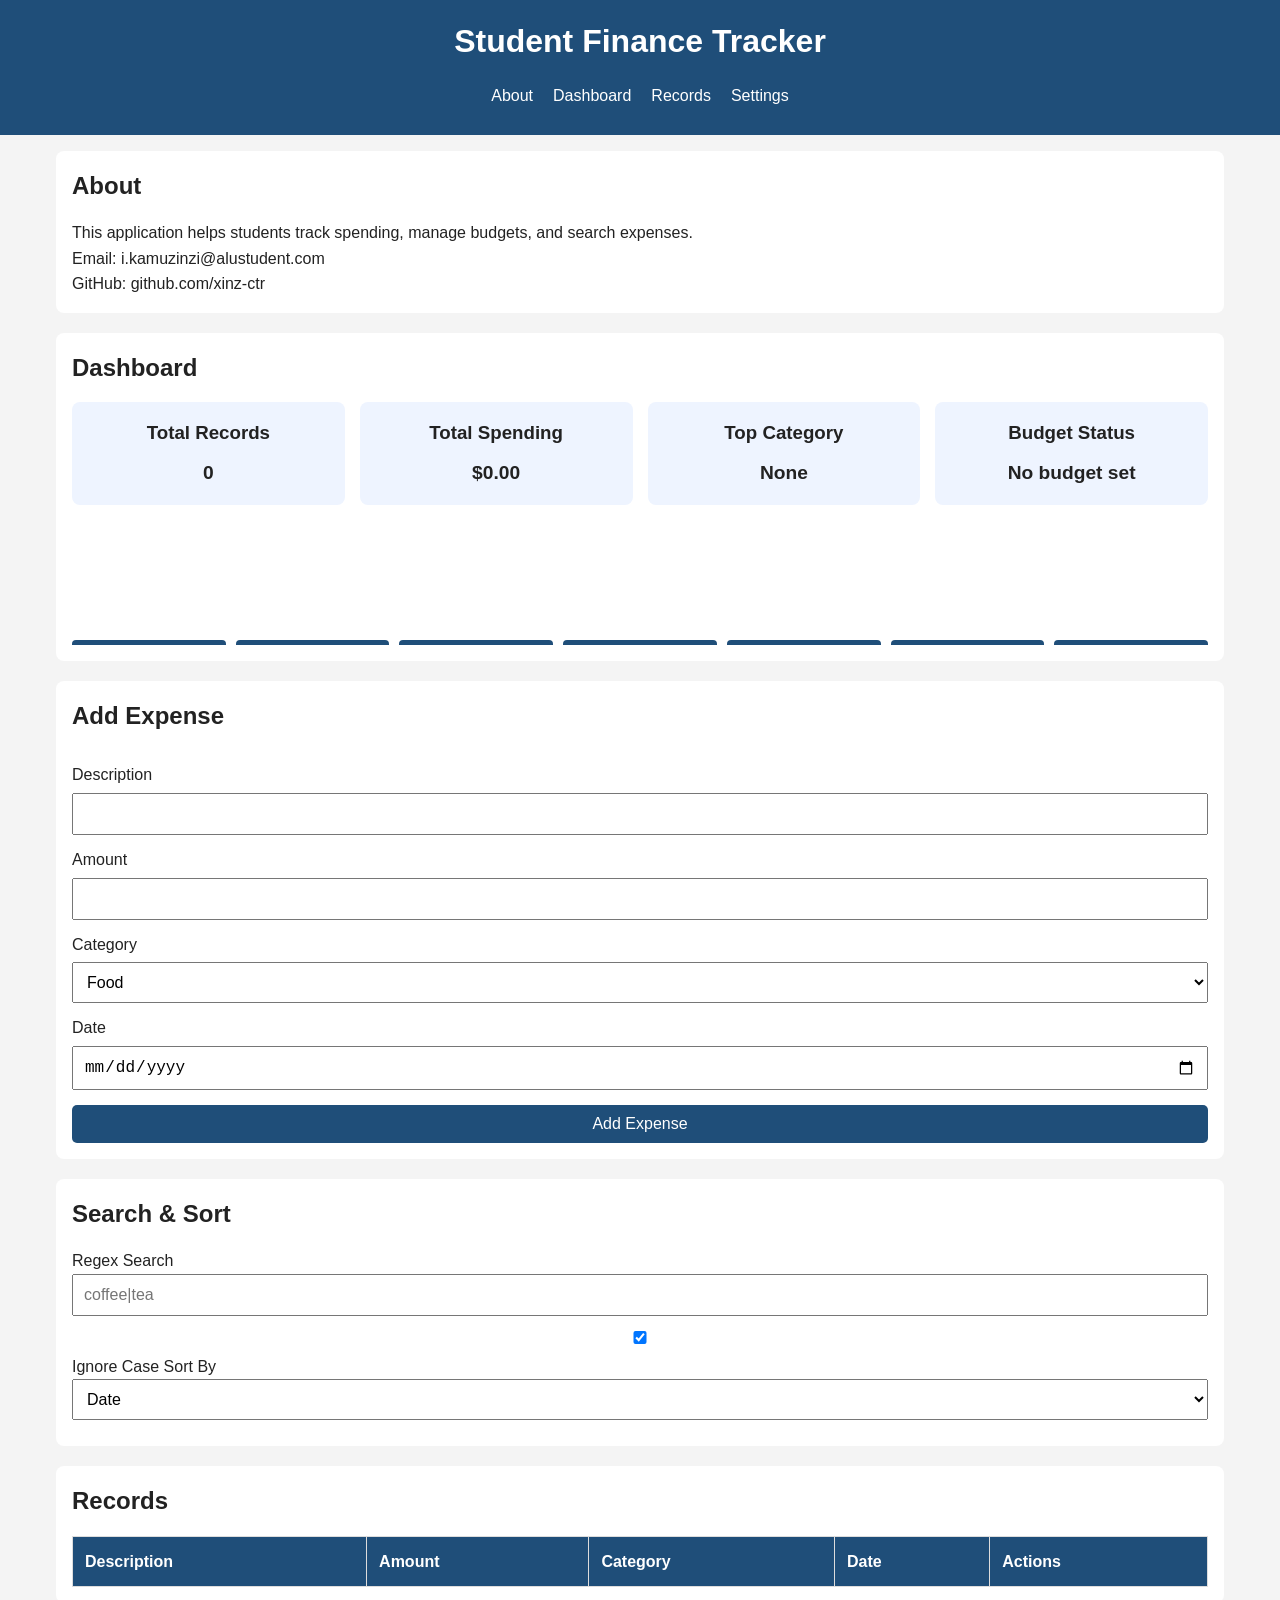
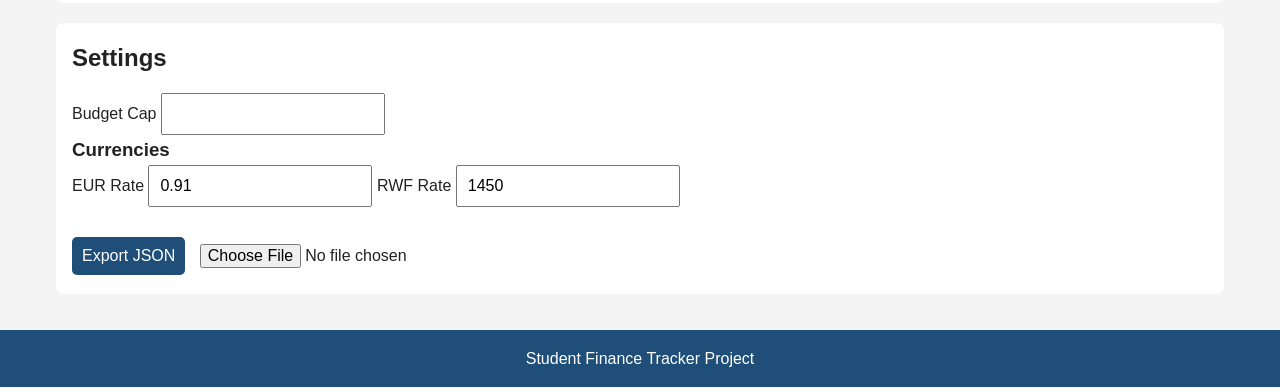
<file: index.html>
<!DOCTYPE html>
<html lang="en">
<head>
    <meta charset="UTF-8">
    <meta name="viewport" content="width=device-width, initial-scale=1.0">
    <title>Student Finance Tracker</title>
    <link rel="stylesheet" href="styles/style.css">
</head>
<body>

    <a href="#main-content" class="skip-link">Skip to Content</a>

    <header>
        <h1>Student Finance Tracker</h1>

        <nav>
            <ul>
                <li><a href="#about">About</a></li>
                <li><a href="#dashboard">Dashboard</a></li>
                <li><a href="#records">Records</a></li>
                <li><a href="#settings">Settings</a></li>
            </ul>
        </nav>
    </header>

    <main id="main-content">

        <!-- ABOUT -->

        <section id="about">
            <h2>About</h2>

            <p>
                This application helps students track spending,
                manage budgets, and search expenses.
            </p>

            <p>Email: i.kamuzinzi@alustudent.com</p>
            <p>GitHub: github.com/xinz-ctr</p>
        </section>

        <!-- DASHBOARD -->

        <section id="dashboard">
            <h2>Dashboard</h2>

            <div class="stats-grid">

                <article class="card">
                    <h3>Total Records</h3>
                    <p id="totalRecords">0</p>
                </article>

                <article class="card">
                    <h3>Total Spending</h3>
                    <p id="totalSpending">$0</p>
                </article>

                <article class="card">
                    <h3>Top Category</h3>
                    <p id="topCategory">None</p>
                </article>

                <article class="card">
                    <h3>Budget Status</h3>
                    <p id="budgetStatus">$0</p>
                </article>

            </div>

            <div id="budgetMessage"
                 aria-live="polite"
                 role="status">
            </div>

            <div id="chart"></div>

        </section>

        <!-- FORM -->

        <section id="addRecord">
            <h2>Add Expense</h2>

            <form id="expenseForm">

                <label for="description">
                    Description
                </label>

                <input
                    type="text"
                    id="description"
                    required>

                <small class="error" id="descError"></small>

                <label for="amount">
                    Amount
                </label>

                <input
                    type="text"
                    id="amount"
                    required>

                <small class="error" id="amountError"></small>

                <label for="category">
                    Category
                </label>

                <select id="category">

                    <option>Food</option>
                    <option>Books</option>
                    <option>Transport</option>
                    <option>Entertainment</option>
                    <option>Fees</option>
                    <option>Other</option>

                </select>

                <label for="date">
                    Date
                </label>

                <input
                    type="date"
                    id="date"
                    required>

                <small class="error" id="dateError"></small>

                <button type="submit">
                    Add Expense
                </button>

            </form>
        </section>

        <!-- SEARCH -->

        <section id="searchSection">

            <h2>Search & Sort</h2>

            <label for="searchInput">
                Regex Search
            </label>

            <input
                type="text"
                id="searchInput"
                placeholder="coffee|tea">

            <label>
                <input
                    type="checkbox"
                    id="ignoreCase"
                    checked>

                Ignore Case
            </label>

            <small id="searchError"></small>

            <label for="sortSelect">
                Sort By
            </label>

            <select id="sortSelect">

                <option value="date">
                    Date
                </option>

                <option value="description">
                    Description
                </option>

                <option value="amount">
                    Amount
                </option>

            </select>

        </section>

        <!-- RECORDS -->

        <section id="records">

            <h2>Records</h2>

            <div class="table-wrapper">

                <table>

                    <thead>
                    <tr>
                        <th>Description</th>
                        <th>Amount</th>
                        <th>Category</th>
                        <th>Date</th>
                        <th>Actions</th>
                    </tr>
                    </thead>

                    <tbody id="recordsBody">
                    </tbody>

                </table>

            </div>

        </section>

        <!-- SETTINGS -->

        <section id="settings">

            <h2>Settings</h2>

            <label for="budgetCap">
                Budget Cap
            </label>

            <input
                type="number"
                id="budgetCap">

            <h3>Currencies</h3>

            <label>
                EUR Rate
            </label>

            <input
                type="number"
                id="eurRate"
                step="0.01"
                value="0.91">

            <label>
                RWF Rate
            </label>

            <input
                type="number"
                id="rwfRate"
                step="0.01"
                value="1450">

            <div class="settings-buttons">

                <button id="exportBtn">
                    Export JSON
                </button>

                <input
                    type="file"
                    id="importFile">

            </div>

        </section>

    </main>

    <footer>
        <p>Student Finance Tracker Project</p>
    </footer>

    <script type="module" src="scripts/app.js"></script>

</body>
</html>
</file>
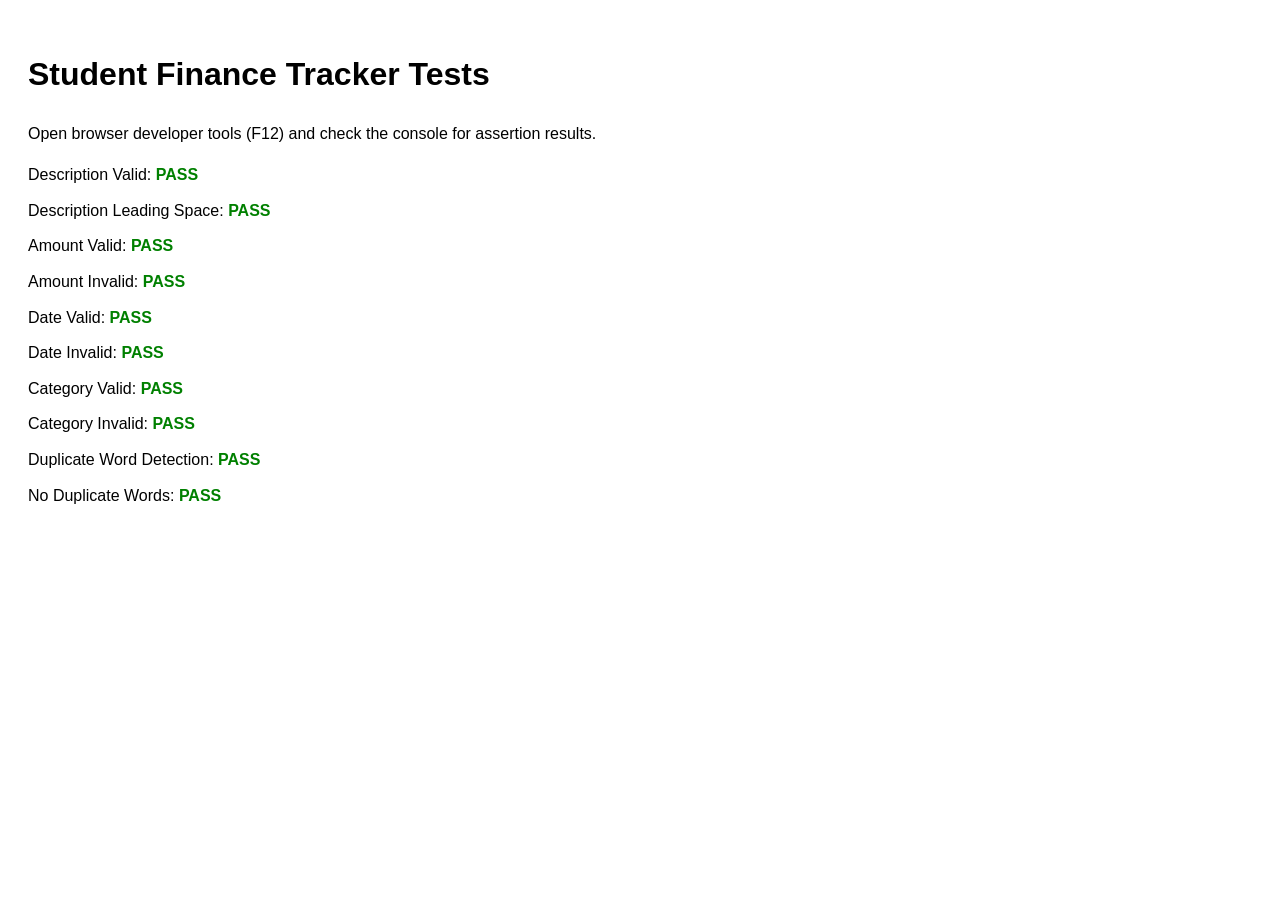
<file: tests.html>
<!DOCTYPE html>
<html lang="en">
<head>
    <meta charset="UTF-8">
    <meta name="viewport" content="width=device-width, initial-scale=1.0">
    <title>Validation Tests</title>

    <style>
        body {
            font-family: Arial, sans-serif;
            padding: 20px;
            line-height: 1.6;
        }

        .pass {
            color: green;
            font-weight: bold;
        }

        .fail {
            color: red;
            font-weight: bold;
        }

        h1 {
            margin-bottom: 20px;
        }

        .test-result {
            margin-bottom: 10px;
        }
    </style>
</head>
<body>

    <h1>Student Finance Tracker Tests</h1>

    <p>
        Open browser developer tools (F12)
        and check the console for assertion results.
    </p>

    <div id="results"></div>

    <script type="module">

        import {
            validateDescription,
            validateAmount,
            validateDate,
            validateCategory,
            hasDuplicateWords
        } from "./scripts/validators.js";

        const results =
            document.getElementById("results");

        function addResult(name, passed) {

            const div =
                document.createElement("div");

            div.className =
                "test-result";

            div.innerHTML =
                `${name}: ` +
                `<span class="${
                    passed ? "pass" : "fail"
                }">` +
                `${passed ? "PASS" : "FAIL"}` +
                `</span>`;

            results.appendChild(div);
        }

        /* =====================
           DESCRIPTION TESTS
        ===================== */

        console.assert(
            validateDescription("Lunch"),
            "Description should pass"
        );

        addResult(
            "Description Valid",
            validateDescription("Lunch")
        );

        console.assert(
            !validateDescription(" Lunch"),
            "Leading space should fail"
        );

        addResult(
            "Description Leading Space",
            !validateDescription(" Lunch")
        );

        /* =====================
           AMOUNT TESTS
        ===================== */

        console.assert(
            validateAmount("10.50"),
            "Amount should pass"
        );

        addResult(
            "Amount Valid",
            validateAmount("10.50")
        );

        console.assert(
            !validateAmount("10.555"),
            "Too many decimals should fail"
        );

        addResult(
            "Amount Invalid",
            !validateAmount("10.555")
        );

        /* =====================
           DATE TESTS
        ===================== */

        console.assert(
            validateDate("2026-06-18"),
            "Date should pass"
        );

        addResult(
            "Date Valid",
            validateDate("2026-06-18")
        );

        console.assert(
            !validateDate("18/06/2026"),
            "Wrong date format"
        );

        addResult(
            "Date Invalid",
            !validateDate("18/06/2026")
        );

        /* =====================
           CATEGORY TESTS
        ===================== */

        console.assert(
            validateCategory("Food"),
            "Category should pass"
        );

        addResult(
            "Category Valid",
            validateCategory("Food")
        );

        console.assert(
            !validateCategory("Food123"),
            "Numbers should fail"
        );

        addResult(
            "Category Invalid",
            !validateCategory("Food123")
        );

        /* =====================
           ADVANCED REGEX TEST
        ===================== */

        console.assert(
            hasDuplicateWords("coffee coffee"),
            "Duplicate words detected"
        );

        addResult(
            "Duplicate Word Detection",
            hasDuplicateWords("coffee coffee")
        );

        console.assert(
            !hasDuplicateWords("coffee tea"),
            "No duplicate words"
        );

        addResult(
            "No Duplicate Words",
            !hasDuplicateWords("coffee tea")
        );

        console.log(
            "All validation tests completed."
        );

    </script>

</body>
</html>
</file>
<file: styles/style.css>
* {
    margin: 0;
    padding: 0;
    box-sizing: border-box;
}

body {
    font-family: Arial, sans-serif;
    line-height: 1.6;
    background-color: #f4f4f4;
    color: #222;
}

.skip-link {
    position: absolute;
    left: -9999px;
    top: 0;
    background-color: #000;
    color: #fff;
    padding: 10px;
    z-index: 1000;
}

.skip-link:focus {
    left: 10px;
}

:focus {
    outline: 3px solid #0066cc;
    outline-offset: 2px;
}

header {
    background-color: #1f4e79;
    color: white;
    padding: 1rem;
}

header h1 {
    text-align: center;
    margin-bottom: 1rem;
}

nav ul {
    list-style: none;
}

nav li {
    margin-bottom: 10px;
}

nav a {
    text-decoration: none;
    color: white;
}

nav a:hover {
    text-decoration: underline;
}

main {
    padding: 1rem;
}

section {
    background-color: white;
    margin-bottom: 20px;
    padding: 1rem;
    border-radius: 8px;
}

section h2 {
    margin-bottom: 15px;
}

.stats-grid {
    display: flex;
    flex-direction: column;
    gap: 15px;
}

.card {
    background-color: #eef4ff;
    padding: 1rem;
    border-radius: 8px;
    text-align: center;
}

.card h3 {
    margin-bottom: 10px;
}

.card p {
    font-size: 1.2rem;
    font-weight: bold;
}

form {
    display: flex;
    flex-direction: column;
}

label {
    margin-top: 12px;
    margin-bottom: 5px;
}

input,
select,
button {
    padding: 10px;
    font-size: 1rem;
}

button {
    margin-top: 15px;
    border: none;
    border-radius: 5px;
    background-color: #1f4e79;
    color: white;
    cursor: pointer;
    transition: transform 0.3s ease;
}

button:hover {
    transform: scale(1.05);
}

.error {
    color: red;
    font-size: 0.85rem;
}

#searchSection input,
#searchSection select {
    width: 100%;
    margin-bottom: 10px;
}

.table-wrapper {
    overflow-x: auto;
}

table {
    width: 100%;
    border-collapse: collapse;
}

th,
td {
    border: 1px solid #ddd;
    padding: 12px;
    text-align: left;
}

th {
    background-color: #1f4e79;
    color: white;
}

.edit-btn {
    margin-right: 5px;
}

.delete-btn {
    background-color: #b22222;
}

mark {
    background-color: yellow;
}

#budgetMessage {
    margin-top: 15px;
    font-weight: bold;
}

#chart {
    display: flex;
    align-items: flex-end;
    gap: 10px;
    height: 120px;
    margin-top: 20px;
}

.chart-bar {
    flex: 1;
    min-height: 5px;
    background-color: #1f4e79;
    border-radius: 4px 4px 0 0;
    transition: height 0.4s ease;
}

.settings-buttons {
    margin-top: 15px;
}

footer {
    background-color: #1f4e79;
    color: white;
    text-align: center;
    padding: 1rem;
}

@media (min-width: 768px) {
    nav ul {
        display: flex;
        justify-content: center;
        gap: 20px;
    }

    .stats-grid {
        flex-direction: row;
        flex-wrap: wrap;
    }

    .card {
        flex: 1 1 45%;
    }
}

@media (min-width: 1024px) {
    main {
        max-width: 1200px;
        margin: 0 auto;
    }

    .stats-grid {
        flex-wrap: nowrap;
    }

    .card {
        flex: 1;
    }
}
</file>
